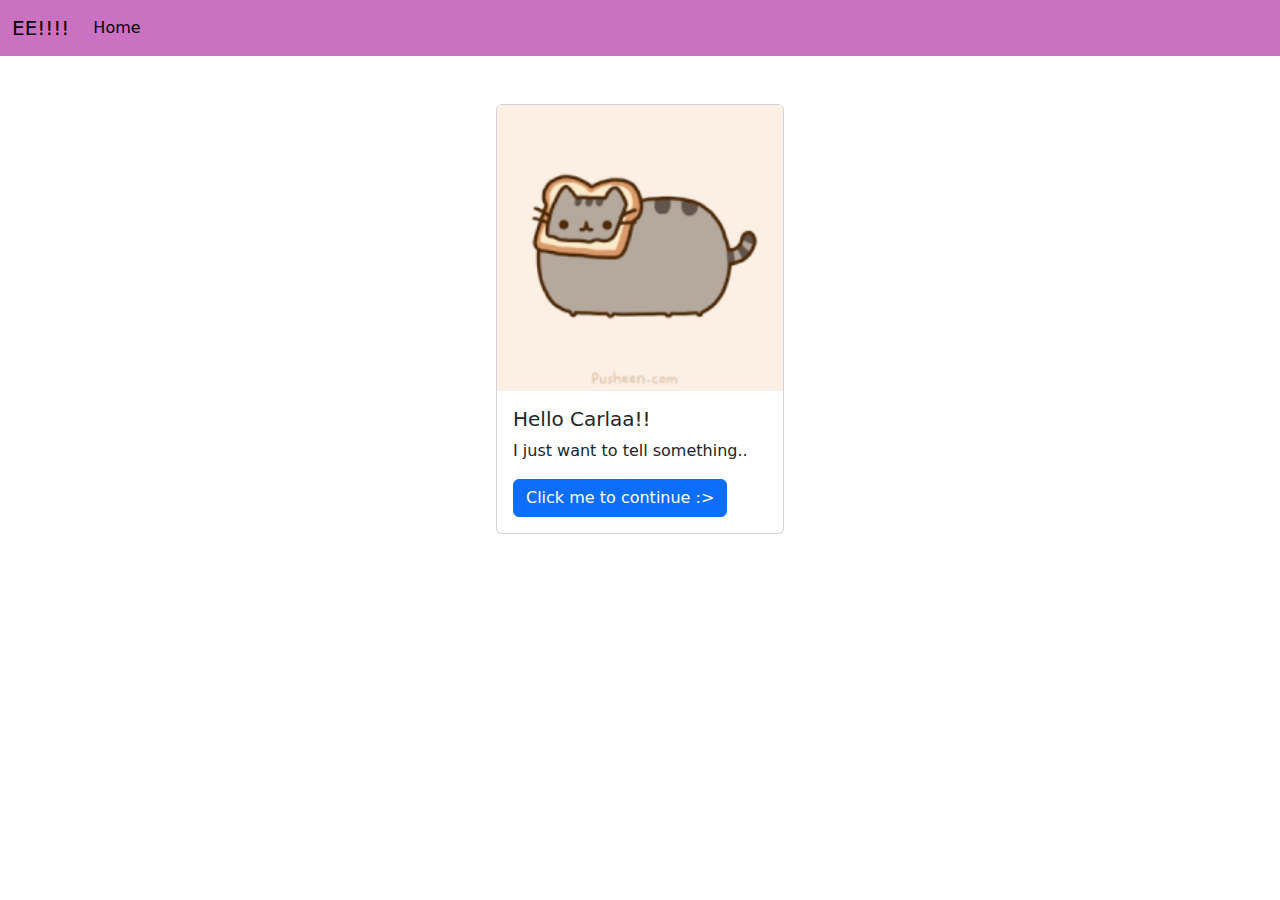
<file: index.html>
<!DOCTYPE html>
<html lang="en">

<head>
    <meta charset="UTF-8">
    <meta name="viewport" content="width=device-width, initial-scale=1.0">
    <title>Carlaa</title>
    <link href="https://cdn.jsdelivr.net/npm/bootstrap@5.3.0-alpha1/dist/css/bootstrap.min.css" rel="stylesheet">
</head>

<body>

    <!-- Navbar -->
    <nav class="navbar navbar-expand-lg custom-navbar">
        <div class="container-fluid">
            <a class="navbar-brand" href="#">EE!!!!</a>
            <button class="navbar-toggler" type="button" data-bs-toggle="collapse" data-bs-target="#navbarNav"
                aria-controls="navbarNav" aria-expanded="false" aria-label="Toggle navigation">
                <span class="navbar-toggler-icon"></span>
            </button>
            <div class="collapse navbar-collapse" id="navbarNav">
                <ul class="navbar-nav">
                    <li class="nav-item">
                        <a class="nav-link active" aria-current="page" href="#">Home</a>
                    </li>
                </ul>
            </div>
        </div>
    </nav>
    
    <style>
    .custom-navbar {
        background-color: #CA72C1 !important;
    }
    </style>
    

    <!-- Banner -->
    <!-- <div class="container-fluid p-5 text-center" style="background-color: plum;">
        <h1 class="text-white">Hi Ginee!!!</h1>
    </div> -->

    <!-- Centered Card -->
    <div class="container d-flex justify-content-center align-items-center mt-5">
        <div class="card" style="width: 18rem;">
            <img src="/styles/cute1.gif" class="card-img-top" alt="Cute GIF">
            <div class="card-body">
                <h5 class="card-title">Hello Carlaa!!</h5>
                <p class="card-text">I just want to tell something..</p>
                <a href="card1.html" class="btn btn-primary">Click me to continue :></a>
            </div>
        </div>
    </div>

    <!-- Bootstrap Scripts -->
    <script src="https://cdn.jsdelivr.net/npm/@popperjs/core@2.11.6/dist/umd/popper.min.js"></script>
    <script src="https://cdn.jsdelivr.net/npm/bootstrap@5.3.0-alpha1/dist/js/bootstrap.min.js"></script>

</body>
</html>
</file>
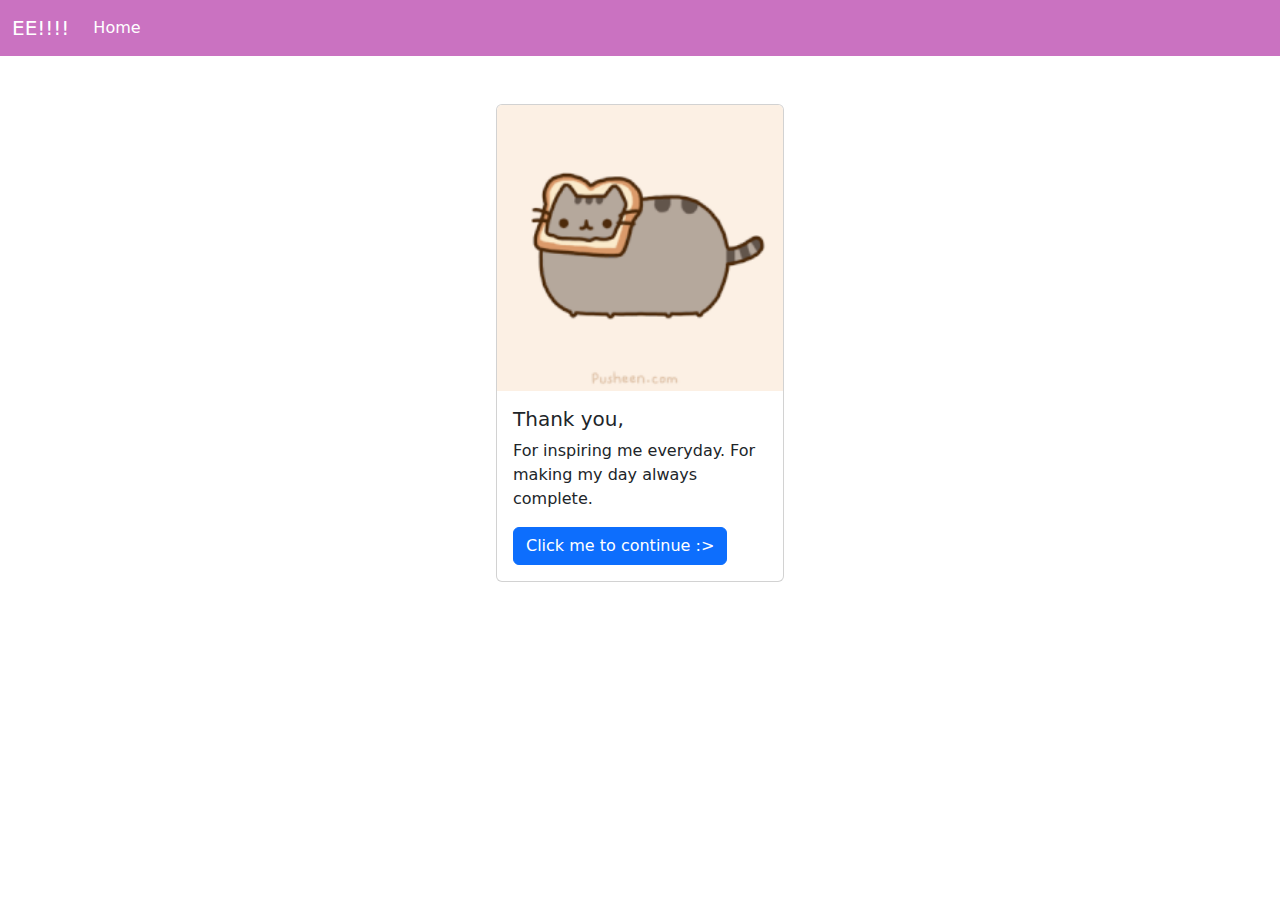
<file: card1.html>
<!DOCTYPE html>
<html lang="en">

<head>
    <meta charset="UTF-8">
    <meta name="viewport" content="width=device-width, initial-scale=1.0">
    <title>Carlaa!!</title>

    <!-- Bootstrap CSS (Required) -->
    <link href="https://cdn.jsdelivr.net/npm/bootstrap@5.3.0-alpha1/dist/css/bootstrap.min.css" rel="stylesheet">

    <style>
        /* Custom Navbar Color */
        .custom-navbar {
            background-color: #CA72C1 !important;
        }
    </style>
</head>

<body>

    <!-- Navbar -->
    <nav class="navbar navbar-expand-lg custom-navbar">
        <div class="container-fluid">
            <a class="navbar-brand text-white" href="#">EE!!!!</a>
            <button class="navbar-toggler" type="button" data-bs-toggle="collapse" data-bs-target="#navbarNav"
                aria-controls="navbarNav" aria-expanded="false" aria-label="Toggle navigation">
                <span class="navbar-toggler-icon"></span>
            </button>
            <div class="collapse navbar-collapse" id="navbarNav">
                <ul class="navbar-nav">
                    <li class="nav-item">
                        <a class="nav-link text-white active" aria-current="page" href="index.html">Home</a>
                    </li>
                </ul>
            </div>
        </div>
    </nav>

    <!-- Centered Card -->
    <div class="container d-flex justify-content-center align-items-center mt-5">
        <div class="card" style="width: 18rem;">
            <img src="styles/cute1.gif" class="card-img-top" alt="Cute GIF">
            <div class="card-body">
                <h5 class="card-title">Thank you,</h5>
                <p class="card-text">For inspiring me everyday. For making my day always complete.</p>
                <a href="card2.html" class="btn btn-primary">Click me to continue :></a>
            </div>
        </div>
    </div>

    <!-- Bootstrap JS (Required) -->
    <script src="https://cdn.jsdelivr.net/npm/@popperjs/core@2.11.6/dist/umd/popper.min.js"></script>
    <script src="https://cdn.jsdelivr.net/npm/bootstrap@5.3.0-alpha1/dist/js/bootstrap.min.js"></script>

</body>

</html>
</file>
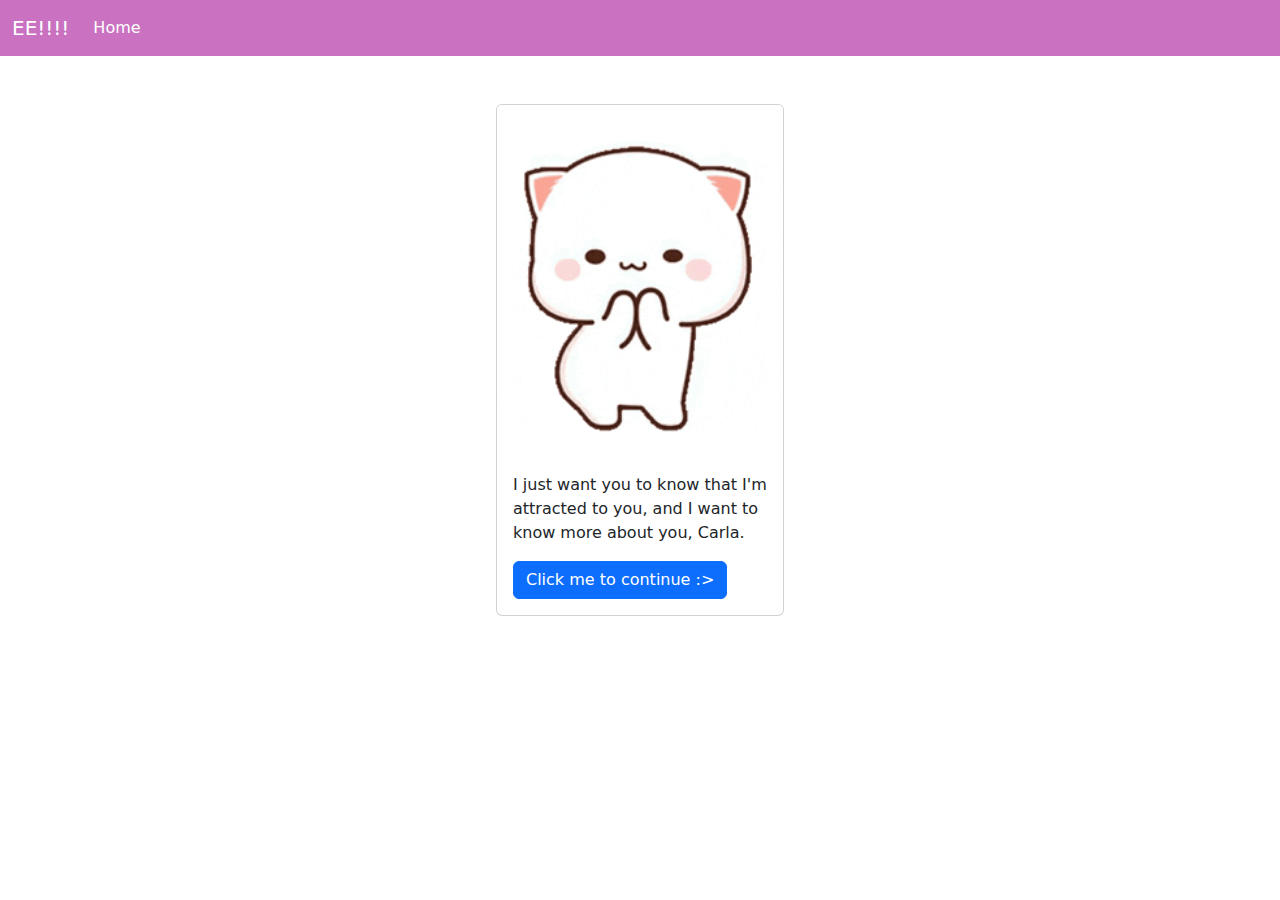
<file: card2.html>
<!DOCTYPE html>
<html lang="en">

<head>
    <meta charset="UTF-8">
    <meta name="viewport" content="width=device-width, initial-scale=1.0">
    <title>Carlaa!!</title>

    <!-- Bootstrap CSS (Required) -->
    <link href="https://cdn.jsdelivr.net/npm/bootstrap@5.3.0-alpha1/dist/css/bootstrap.min.css" rel="stylesheet">

    <style>
        /* Custom Navbar Color */
        .custom-navbar {
            background-color: #CA72C1 !important;
        }
    </style>
</head>

<body>

    <!-- Navbar -->
    <nav class="navbar navbar-expand-lg custom-navbar">
        <div class="container-fluid">
            <a class="navbar-brand text-white" href="#">EE!!!!</a>
            <button class="navbar-toggler" type="button" data-bs-toggle="collapse" data-bs-target="#navbarNav"
                aria-controls="navbarNav" aria-expanded="false" aria-label="Toggle navigation">
                <span class="navbar-toggler-icon"></span>
            </button>
            <div class="collapse navbar-collapse" id="navbarNav">
                <ul class="navbar-nav">
                    <li class="nav-item">
                        <a class="nav-link text-white active" aria-current="page" href="index.html">Home</a>
                    </li>
                </ul>
            </div>
        </div>
    </nav>

    <!-- Centered Card -->
    <div class="container d-flex justify-content-center align-items-center mt-5">
        <div class="card" style="width: 18rem;">
            <img src="/styles/kembot.gif" class="card-img-top" alt="Cute GIF">
            <div class="card-body">
                <!-- <h5 class="card-title">Thank you,</h5> -->
                <p class="card-text">I just want you to know that I'm attracted to you, and I want to know more about you, Carla.</p>
                <a href="card3.html" class="btn btn-primary">Click me to continue :></a>
            </div>
        </div>
    </div>

    <!-- Bootstrap JS (Required) -->
    <script src="https://cdn.jsdelivr.net/npm/@popperjs/core@2.11.6/dist/umd/popper.min.js"></script>
    <script src="https://cdn.jsdelivr.net/npm/bootstrap@5.3.0-alpha1/dist/js/bootstrap.min.js"></script>

</body>

</html>
</file>
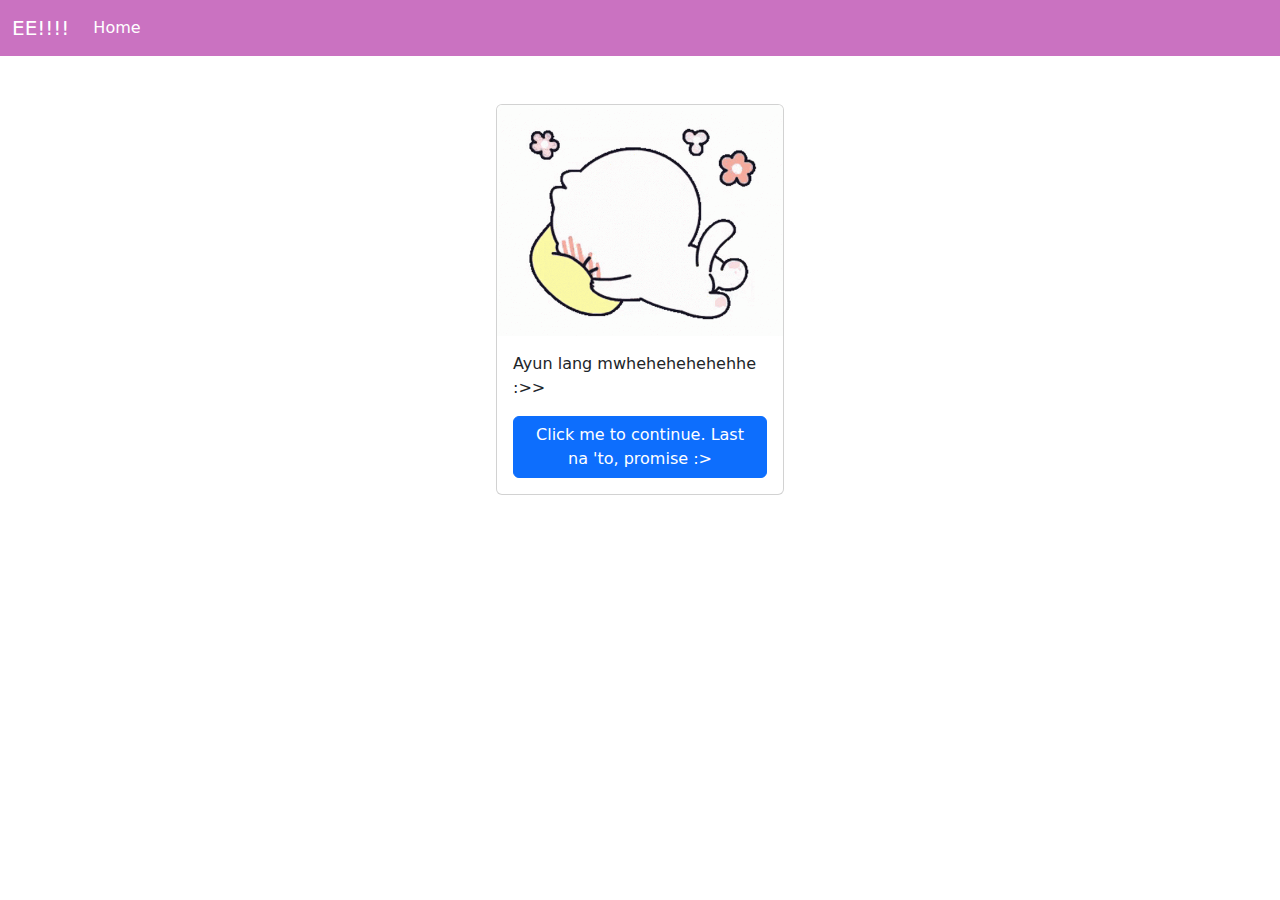
<file: card3.html>
<!DOCTYPE html>
<html lang="en">

<head>
    <meta charset="UTF-8">
    <meta name="viewport" content="width=device-width, initial-scale=1.0">
    <title>Carlaa!!</title>

    <!-- Bootstrap CSS (Required) -->
    <link href="https://cdn.jsdelivr.net/npm/bootstrap@5.3.0-alpha1/dist/css/bootstrap.min.css" rel="stylesheet">

    <style>
        /* Custom Navbar Color */
        .custom-navbar {
            background-color: #CA72C1 !important;
        }
    </style>
</head>

<body>

    <!-- Navbar -->
    <nav class="navbar navbar-expand-lg custom-navbar">
        <div class="container-fluid">
            <a class="navbar-brand text-white" href="#">EE!!!!</a>
            <button class="navbar-toggler" type="button" data-bs-toggle="collapse" data-bs-target="#navbarNav"
                aria-controls="navbarNav" aria-expanded="false" aria-label="Toggle navigation">
                <span class="navbar-toggler-icon"></span>
            </button>
            <div class="collapse navbar-collapse" id="navbarNav">
                <ul class="navbar-nav">
                    <li class="nav-item">
                        <a class="nav-link text-white active" aria-current="page" href="index.html">Home</a>
                    </li>
                </ul>
            </div>
        </div>
    </nav>

    <!-- Centered Card -->
    <div class="container d-flex justify-content-center align-items-center mt-5">
        <div class="card" style="width: 18rem;">
            <img src="/styles/shy.gif" class="card-img-top" alt="Cute GIF">
            <div class="card-body">
                <!-- <h5 class="card-title">Thank you,</h5> -->
                <p class="card-text">Ayun lang mwhehehehehehhe :>></p>
                <a href="card4.html" class="btn btn-primary">Click me to continue. Last na 'to, promise :></a>
            </div>
        </div>
    </div>

    <!-- Bootstrap JS (Required) -->
    <script src="https://cdn.jsdelivr.net/npm/@popperjs/core@2.11.6/dist/umd/popper.min.js"></script>
    <script src="https://cdn.jsdelivr.net/npm/bootstrap@5.3.0-alpha1/dist/js/bootstrap.min.js"></script>

</body>

</html>
</file>
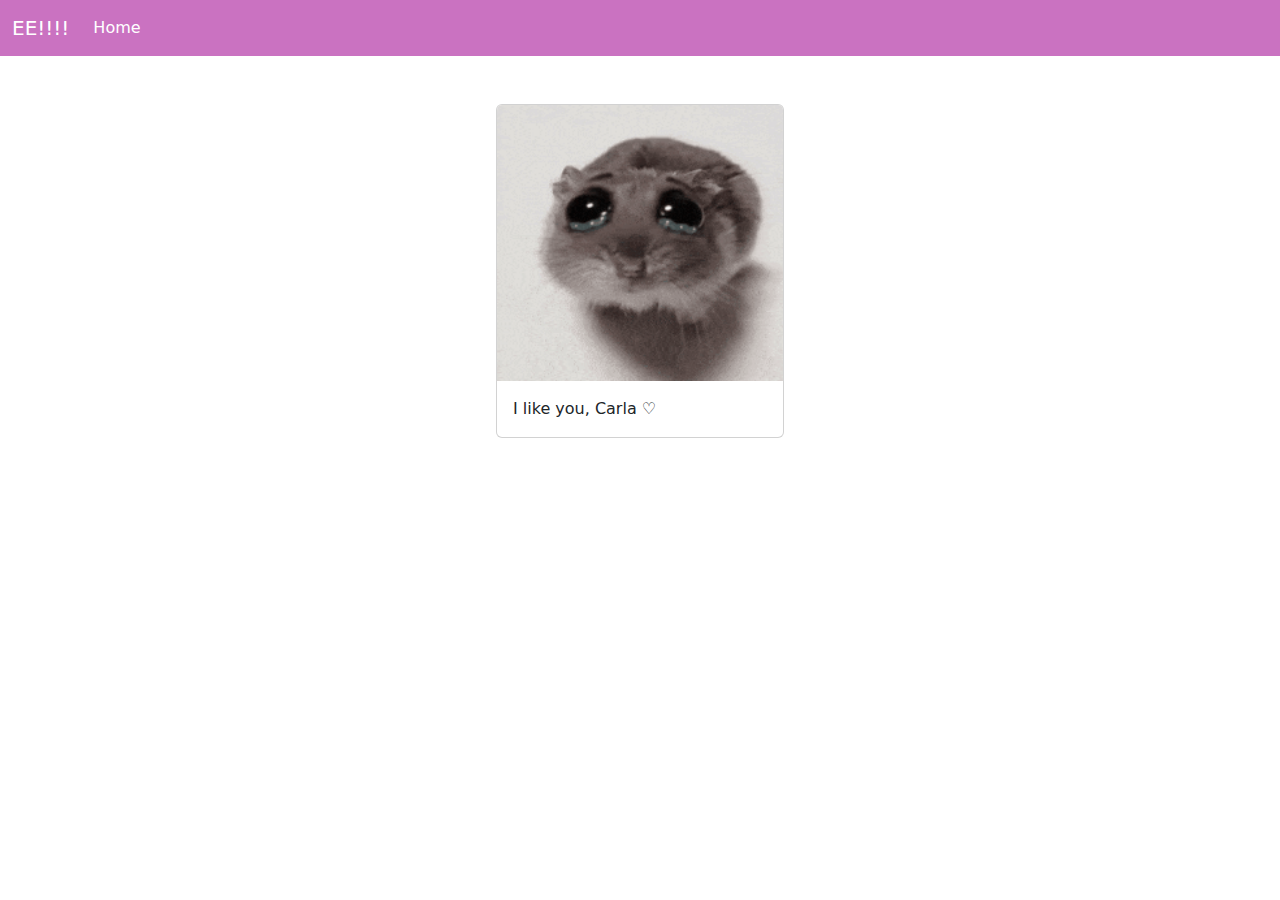
<file: card4.html>
<!DOCTYPE html>
<html lang="en">

<head>
    <meta charset="UTF-8">
    <meta name="viewport" content="width=device-width, initial-scale=1.0">
    <title>Carlaa!!</title>

    <!-- Bootstrap CSS (Required) -->
    <link href="https://cdn.jsdelivr.net/npm/bootstrap@5.3.0-alpha1/dist/css/bootstrap.min.css" rel="stylesheet">

    <style>
        /* Custom Navbar Color */
        .custom-navbar {
            background-color: #CA72C1 !important;
        }
    </style>
</head>

<body>

    <!-- Navbar -->
    <nav class="navbar navbar-expand-lg custom-navbar">
        <div class="container-fluid">
            <a class="navbar-brand text-white" href="#">EE!!!!</a>
            <button class="navbar-toggler" type="button" data-bs-toggle="collapse" data-bs-target="#navbarNav"
                aria-controls="navbarNav" aria-expanded="false" aria-label="Toggle navigation">
                <span class="navbar-toggler-icon"></span>
            </button>
            <div class="collapse navbar-collapse" id="navbarNav">
                <ul class="navbar-nav">
                    <li class="nav-item">
                        <a class="nav-link text-white active" aria-current="page" href="index.html">Home</a>
                    </li>
                </ul>
            </div>
        </div>
    </nav>

    <!-- Centered Card -->
    <div class="container d-flex justify-content-center align-items-center mt-5">
        <div class="card" style="width: 18rem;">
            <img src="/styles/teary1.gif" class="card-img-top" alt="...">
            <div class="card-body">
                <p class="card-text">I like you, Carla ♡</p>
            </div>
        </div>
    </div>
    <!-- Bootstrap JS (Required) -->
    <script src="https://cdn.jsdelivr.net/npm/@popperjs/core@2.11.6/dist/umd/popper.min.js"></script>
    <script src="https://cdn.jsdelivr.net/npm/bootstrap@5.3.0-alpha1/dist/js/bootstrap.min.js"></script>

</body>

</html>
</file>
